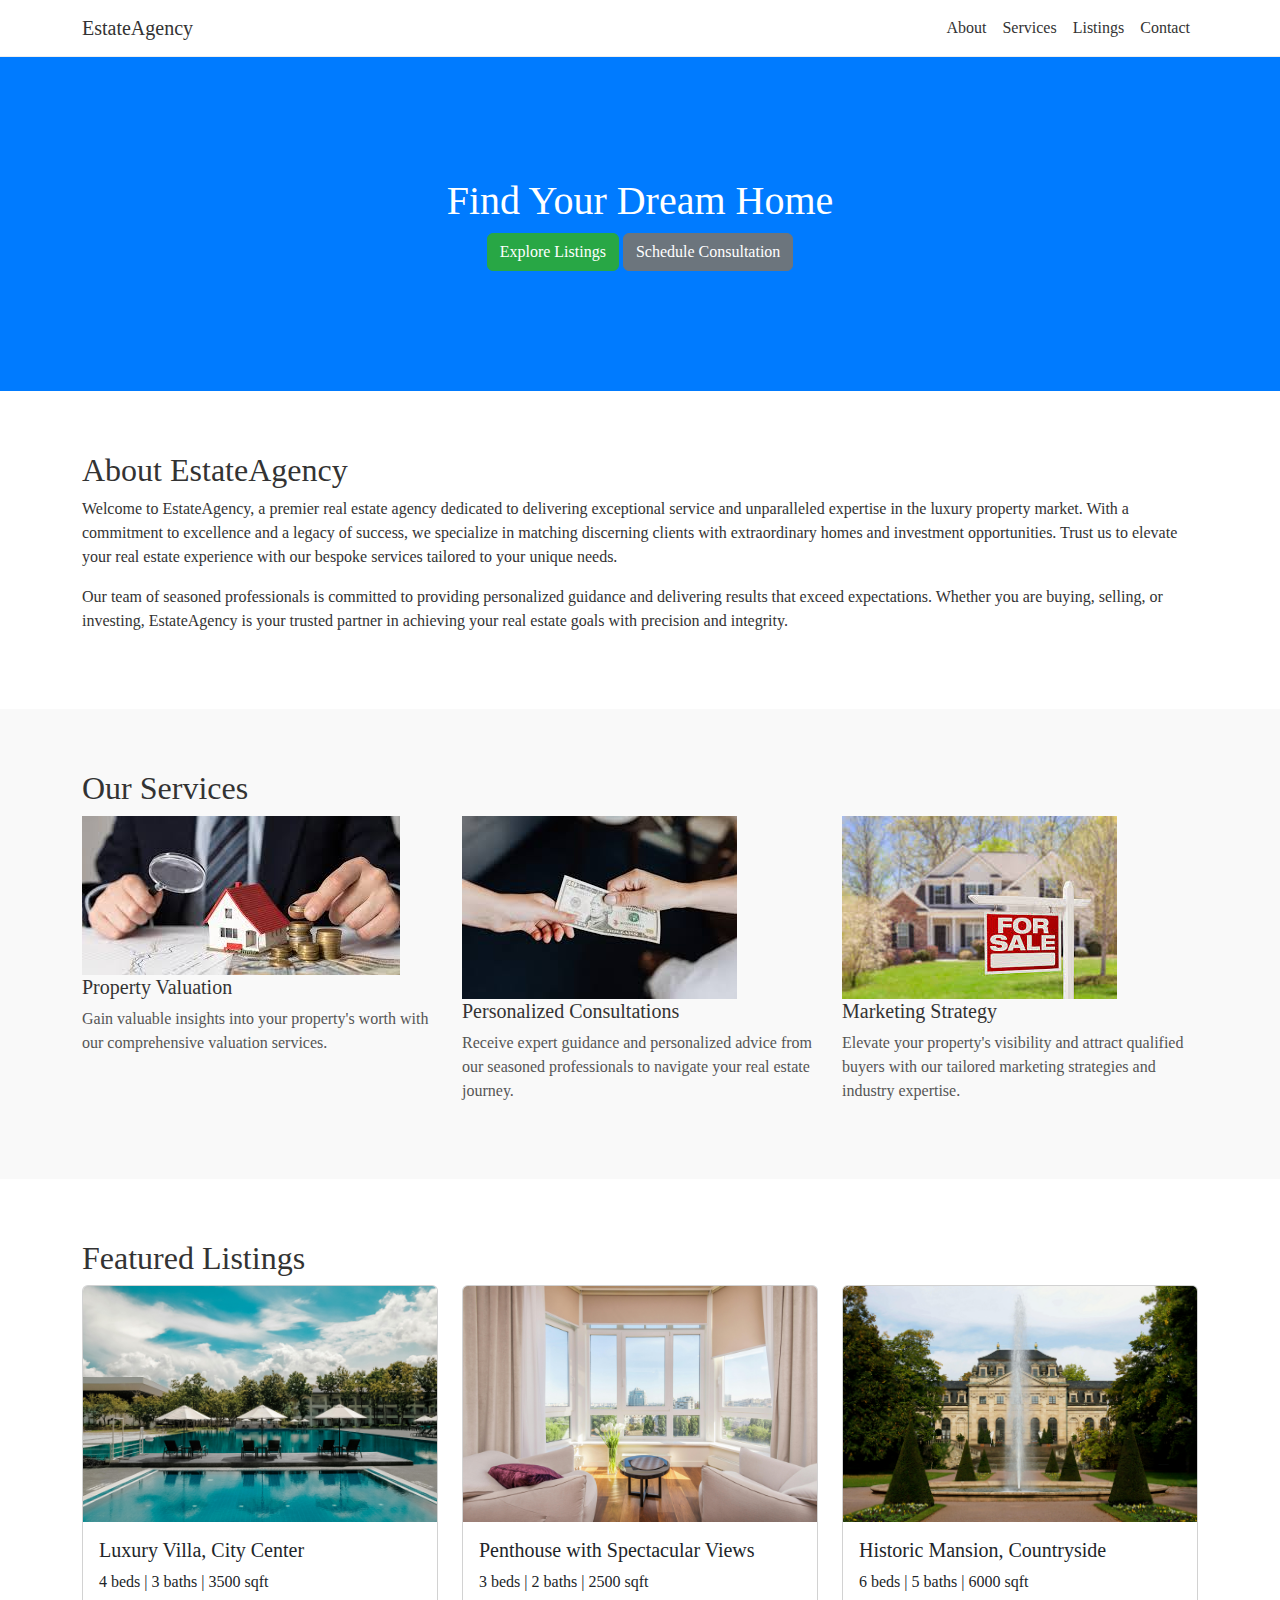
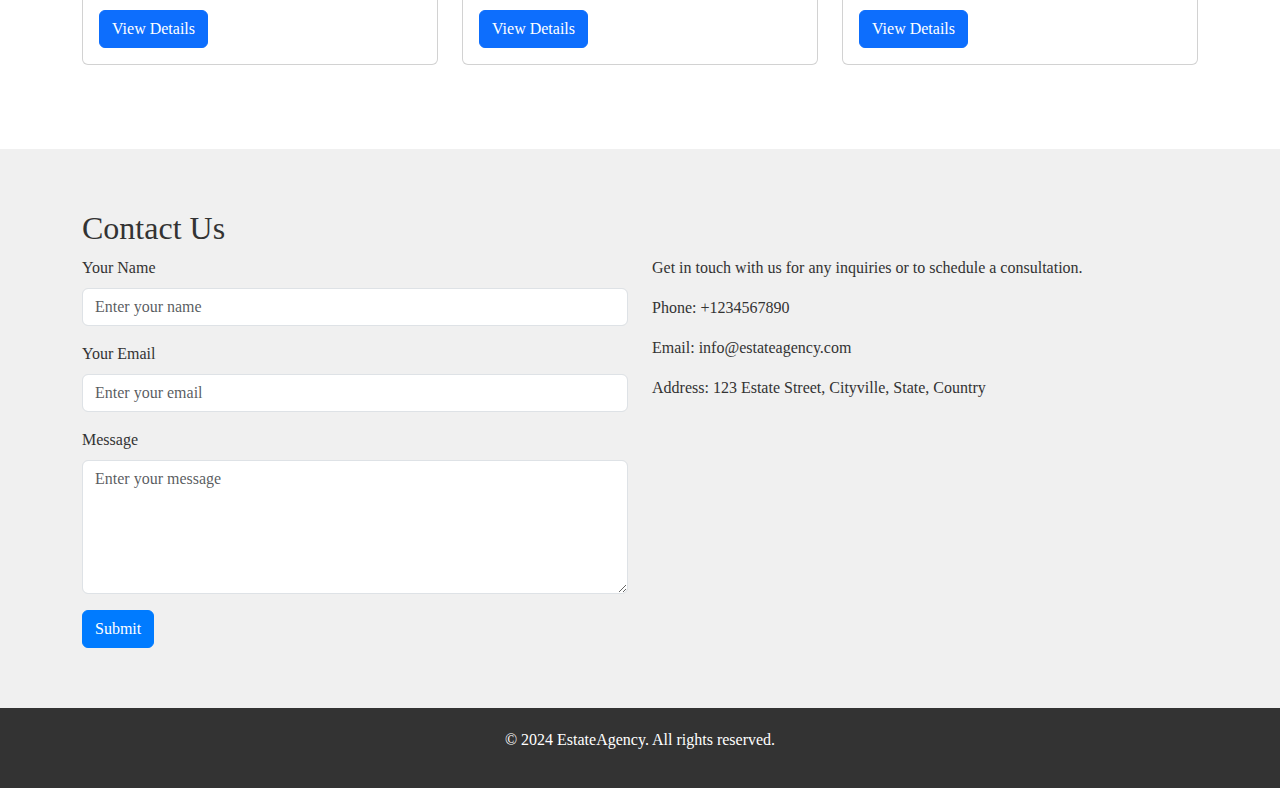
<file: index.html>
<!DOCTYPE html>
<html lang="en">
<head>
  <meta charset="UTF-8" />
  <meta name="viewport" content="width=device-width, initial-scale=1.0" />
  <title>EstateAgency</title>
  <link href="https://cdn.jsdelivr.net/npm/bootstrap@5.3.3/dist/css/bootstrap.min.css" rel="stylesheet"
    integrity="sha384-QWTKZyjpPEjISv5WaRU9OFeRpok6YctnYmDr5pNlyT2bRjXh0JMhjY6hW+ALEwIH"
    crossorigin="anonymous">
  <link rel="stylesheet" href="styles.css">
</head>
<body>
  <nav class="navbar navbar-expand-lg">
    <div class="container">
      <a class="navbar-brand" href="#">EstateAgency</a>
      <button class="navbar-toggler" type="button" data-bs-toggle="collapse" data-bs-target="#navbarNav"
        aria-controls="navbarNav" aria-expanded="false" aria-label="Toggle navigation">
        <span class="navbar-toggler-icon"></span>
      </button>
      <div class="collapse navbar-collapse justify-content-end" id="navbarNav">
        <ul class="navbar-nav">
          <li class="nav-item">
            <a class="nav-link" href="#about">About</a>
          </li>
          <li class="nav-item">
            <a class="nav-link" href="#services">Services</a>
          </li>
          <li class="nav-item">
            <a class="nav-link" href="listings.html">Listings</a>
          </li>
          <li class="nav-item">
            <a class="nav-link" href="#contact">Contact</a>
          </li>
        </ul>
      </div>
    </div>
  </nav>

<section class="hero">
  <div class="container">
    <h1>Find Your Dream Home</h1>
    <div class="hero-actions">
      <a href="#" class="btn btn-primary">Explore Listings</a>
      <a href="#" class="btn btn-secondary">Schedule Consultation</a>
    </div>
  </div>
</section>


  <section id="about" class="about-section">
    <div class="container">
      <h2>About EstateAgency</h2>
      <p>
        Welcome to EstateAgency, a premier real estate agency dedicated to
        delivering exceptional service and unparalleled expertise in the luxury
        property market. With a commitment to excellence and a legacy of success,
        we specialize in matching discerning clients with extraordinary homes
        and investment opportunities. Trust us to elevate your real estate
        experience with our bespoke services tailored to your unique needs.
      </p>
      <p>
        Our team of seasoned professionals is committed to providing personalized
        guidance and delivering results that exceed expectations. Whether you are
        buying, selling, or investing, EstateAgency is your trusted partner in
        achieving your real estate goals with precision and integrity.
      </p>
    </div>
  </section>

  <section id="services" class="services-section">
    <div class="container">
      <h2>Our Services</h2>
      <div class="row">
        <div class="col-lg-4">
          <div class="service-item">
            <img src="/images/service1.jpg" class="img-fluid" alt="Service 1" />
            <h5>Property Valuation</h5>
            <p>
              Gain valuable insights into your property's worth with our
              comprehensive valuation services.
            </p>
          </div>
        </div>
        <div class="col-lg-4">
          <div class="service-item">
            <img src="/images/service2.jpg" class="img-fluid" alt="Service 2" />
            <h5>Personalized Consultations</h5>
            <p>
              Receive expert guidance and personalized advice from our seasoned
              professionals to navigate your real estate journey.
            </p>
          </div>
        </div>
        <div class="col-lg-4">
          <div class="service-item">
            <img src="/images/service3.jpg" class="img-fluid" alt="Service 3" />
            <h5>Marketing Strategy</h5>
            <p>
              Elevate your property's visibility and attract qualified buyers
              with our tailored marketing strategies and industry expertise.
            </p>
          </div>
        </div>
      </div>
    </div>
  </section>

  <section id="listings" class="listings-section">
    <div class="container">
      <h2>Featured Listings</h2>
      <div class="row">
        <div class="col-lg-4">
          <div class="card mb-4">
            <img src="/images/listing1.jpg" class="card-img-top" alt="Listing 1">
            <div class="card-body">
              <h5 class="card-title">Luxury Villa, City Center</h5>
              <p class="card-text">4 beds | 3 baths | 3500 sqft</p>
              <a href="#" class="btn btn-primary">View Details</a>
            </div>
          </div>
        </div>
        <div class="col-lg-4">
          <div class="card mb-4">
            <img src="/images/listing2.jpg" class="card-img-top" alt="Listing 2">
            <div class="card-body">
              <h5 class="card-title">Penthouse with Spectacular Views</h5>
              <p class="card-text">3 beds | 2 baths | 2500 sqft</p>
              <a href="#" class="btn btn-primary">View Details</a>
            </div>
          </div>
        </div>
        <div class="col-lg-4">
          <div class="card mb-4">
            <img src="/images/listing3.jpg" class="card-img-top" alt="Listing 3">
            <div class="card-body">
              <h5 class="card-title">Historic Mansion, Countryside</h5>
              <p class="card-text">6 beds | 5 baths | 6000 sqft</p>
              <a href="#" class="btn btn-primary">View Details</a>
            </div>
          </div>
        </div>
      </div>
    </div>
  </section>

  <section id="contact" class="contact-section">
    <div class="container">
      <h2>Contact Us</h2>
      <div class="row">
        <div class="col-md-6">
          <form>
            <div class="mb-3">
              <label for="name" class="form-label">Your Name</label>
              <input type="text" class="form-control" id="name" placeholder="Enter your name" required>
            </div>
            <div class="mb-3">
              <label for="email" class="form-label">Your Email</label>
              <input type="email" class="form-control" id="email" placeholder="Enter your email" required>
            </div>
            <div class="mb-3">
              <label for="message" class="form-label">Message</label>
              <textarea class="form-control" id="message" rows="5" placeholder="Enter your message" required></textarea>
            </div>
            <button type="submit" class="btn btn-primary">Submit</button>
          </form>
        </div>
        <div class="col-md-6">
          <p>Get in touch with us for any inquiries or to schedule a consultation.</p>
          <p>Phone: +1234567890</p>
          <p>Email: info@estateagency.com</p>
          <p>Address: 123 Estate Street, Cityville, State, Country</p>
        </div>
      </div>
    </div>
  </section>

  <footer class="footer">
    <div class="container">
      <p>&copy; 2024 EstateAgency. All rights reserved.</p>
    </div>
  </footer>

  <script src="https://cdn.jsdelivr.net/npm/bootstrap@5.3.3/dist/js/bootstrap.bundle.min.js"
    integrity="sha384-YvpcrYf0tY3lHB60NNkmXc5s9fDVZLESaAA55NDzOxhy9GkcIdslK1eN7N6jIeHz"
    crossorigin="anonymous"></script>
</body>
</html>
</file>
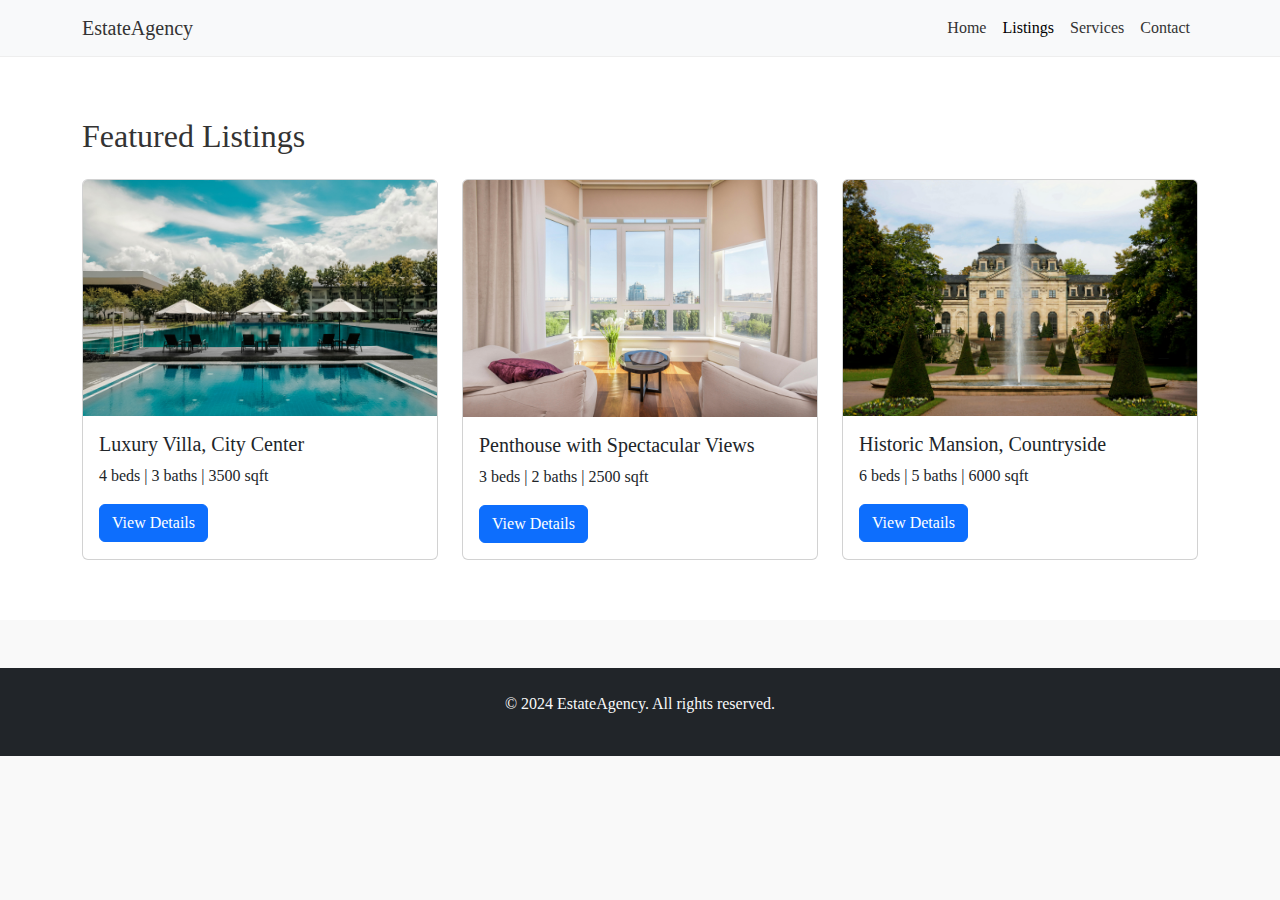
<file: listings.html>
<!DOCTYPE html>
<html lang="en">
<head>
  <meta charset="UTF-8">
  <meta name="viewport" content="width=device-width, initial-scale=1.0">
  <title>Real Estate Listings</title>
  <link href="https://cdn.jsdelivr.net/npm/bootstrap@5.3.3/dist/css/bootstrap.min.css" rel="stylesheet">
  <link rel="stylesheet" href="styles.css"> <!-- Custom styles if needed -->
</head>
<body>
  <!-- Navbar -->
  <nav class="navbar navbar-expand-lg navbar-light bg-light">
    <div class="container">
      <a class="navbar-brand" href="#">EstateAgency</a>
      <button class="navbar-toggler" type="button" data-bs-toggle="collapse" data-bs-target="#navbarNav" aria-controls="navbarNav" aria-expanded="false" aria-label="Toggle navigation">
        <span class="navbar-toggler-icon"></span>
      </button>
      <div class="collapse navbar-collapse justify-content-end" id="navbarNav">
        <ul class="navbar-nav">
          <li class="nav-item">
            <a class="nav-link" href="index.html">Home</a>
          </li>
          <li class="nav-item">
            <a class="nav-link active" aria-current="page" href="listings.html">Listings</a>
          </li>
          <li class="nav-item">
            <a class="nav-link" href="#services">Services</a>
          </li>
          <li class="nav-item">
            <a class="nav-link" href="#contact">Contact</a>
          </li>
        </ul>
      </div>
    </div>
  </nav>


  <section class="listings-section">
    <div class="container">
      <h2 class="mb-4">Featured Listings</h2>
      <div class="row row-cols-1 row-cols-md-3 g-4">

        <div class="col">
          <div class="card h-100">
            <img src="images/listing1.jpg" class="card-img-top" alt="Listing 1">
            <div class="card-body">
              <h5 class="card-title">Luxury Villa, City Center</h5>
              <p class="card-text">4 beds | 3 baths | 3500 sqft</p>
              <a href="#" class="btn btn-primary">View Details</a>
            </div>
          </div>
        </div>
        

        <div class="col">
          <div class="card h-100">
            <img src="images/listing2.jpg" class="card-img-top" alt="Listing 2">
            <div class="card-body">
              <h5 class="card-title">Penthouse with Spectacular Views</h5>
              <p class="card-text">3 beds | 2 baths | 2500 sqft</p>
              <a href="#" class="btn btn-primary">View Details</a>
            </div>
          </div>
        </div>
        

        <div class="col">
          <div class="card h-100">
            <img src="images/listing3.jpg" class="card-img-top" alt="Listing 3">
            <div class="card-body">
              <h5 class="card-title">Historic Mansion, Countryside</h5>
              <p class="card-text">6 beds | 5 baths | 6000 sqft</p>
              <a href="#" class="btn btn-primary">View Details</a>
            </div>
          </div>
        </div>
        

        
      </div>
    </div>
  </section>


  <footer class="footer mt-5 py-4 bg-dark text-light">
    <div class="container text-center">
      <p>&copy; 2024 EstateAgency. All rights reserved.</p>
    </div>
  </footer>

  <script src="https://cdn.jsdelivr.net/npm/bootstrap@5.3.3/dist/js/bootstrap.bundle.min.js"></script>
</body>
</html>
</file>
<file: styles.css>
body {
    font-family: 'Cormorant Garamond', serif;
    background-color: #f9f9f9;
    color: #333;
}

.navbar {
    background-color: #ffffff;
    border-bottom: 1px solid #eee;
}

.navbar-brand,
.nav-link {
    color: #333;
}

.nav-link:hover {
    color: #555;
}

.hero {
    background-color: #007bff;
    color: #ffffff;
    padding: 120px 0;
    text-align: center;
}

.hero h1,
.hero p {
    color: #ffffff;
}

.hero-actions .btn-primary {
    background-color: #28a745;
    border-color: #28a745;
}

.hero-actions .btn-primary:hover {
    background-color: #218838;
}

.about-section {
    background-color: #ffffff;
    color: #333;
    padding: 60px 0;
}

.about-section h2 {
    color: #333;
}

.services-section {
    background-color: #f9f9f9;
    color: #333;
    padding: 60px 0;
}

.services-section h2 {
    color: #333;
}

.services-section .service-item h5 {
    color: #333;
}

.services-section .service-item p {
    color: #555;
}

.listings-section {
    background-color: #ffffff;
    color: #333;
    padding: 60px 0;
}

.listings-section h2 {
    color: #333;
}

.contact-section {
    background-color: #f0f0f0;
    color: #333;
    padding: 60px 0;
}

.contact-section h2 {
    color: #333;
}

.contact-section form .btn-primary {
    background-color: #007bff;
    border-color: #007bff;
}

.contact-section form .btn-primary:hover {
    background-color: #0056b3;
}

.footer {
    background-color: #333;
    color: #fff;
    padding: 20px 0;
    text-align: center;
}

@media (max-width: 992px) {
    .navbar-expand-lg .container {
        padding-right: 15px;
        padding-left: 15px;
    }
}

@media (max-width: 768px) {
    .navbar {
        padding-top: 0.5rem;
        padding-bottom: 0.5rem;
    }

    .hero {
        padding-top: 100px;
        padding-bottom: 100px;
    }
}
</file>
